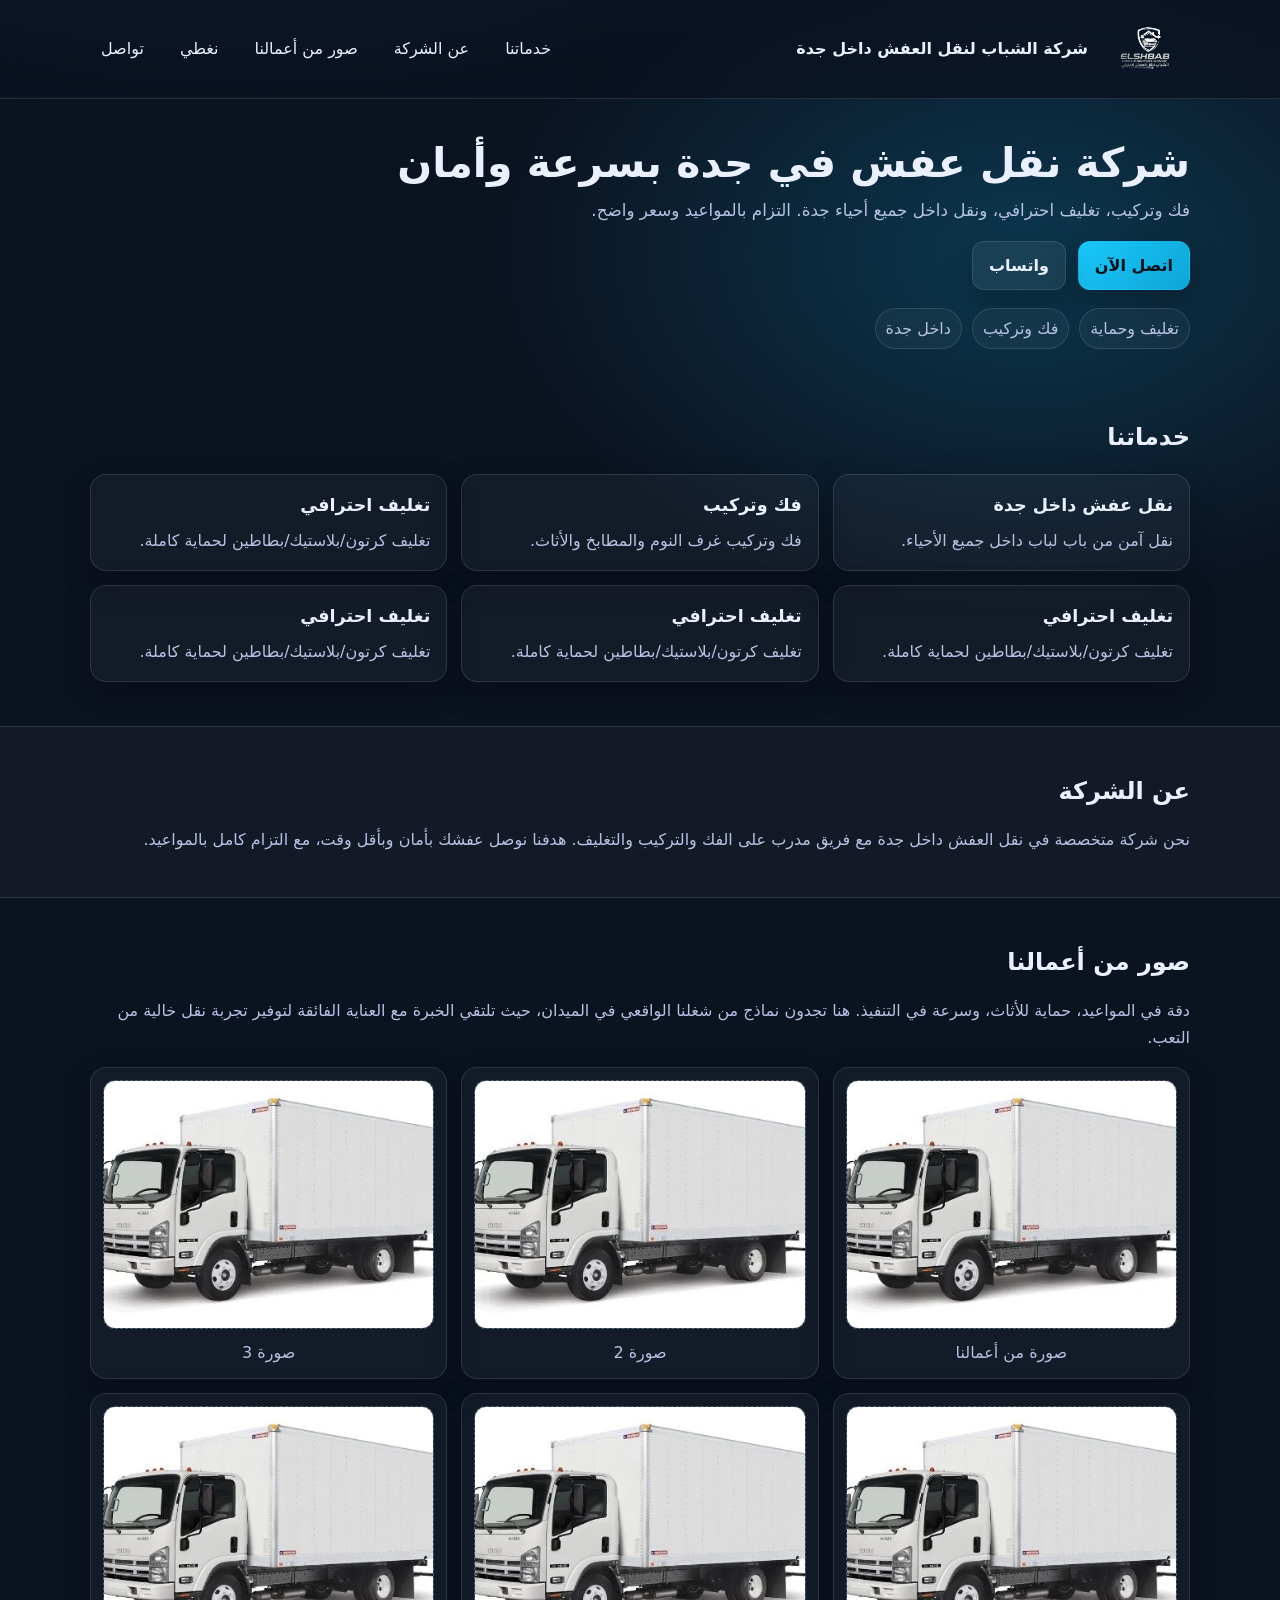
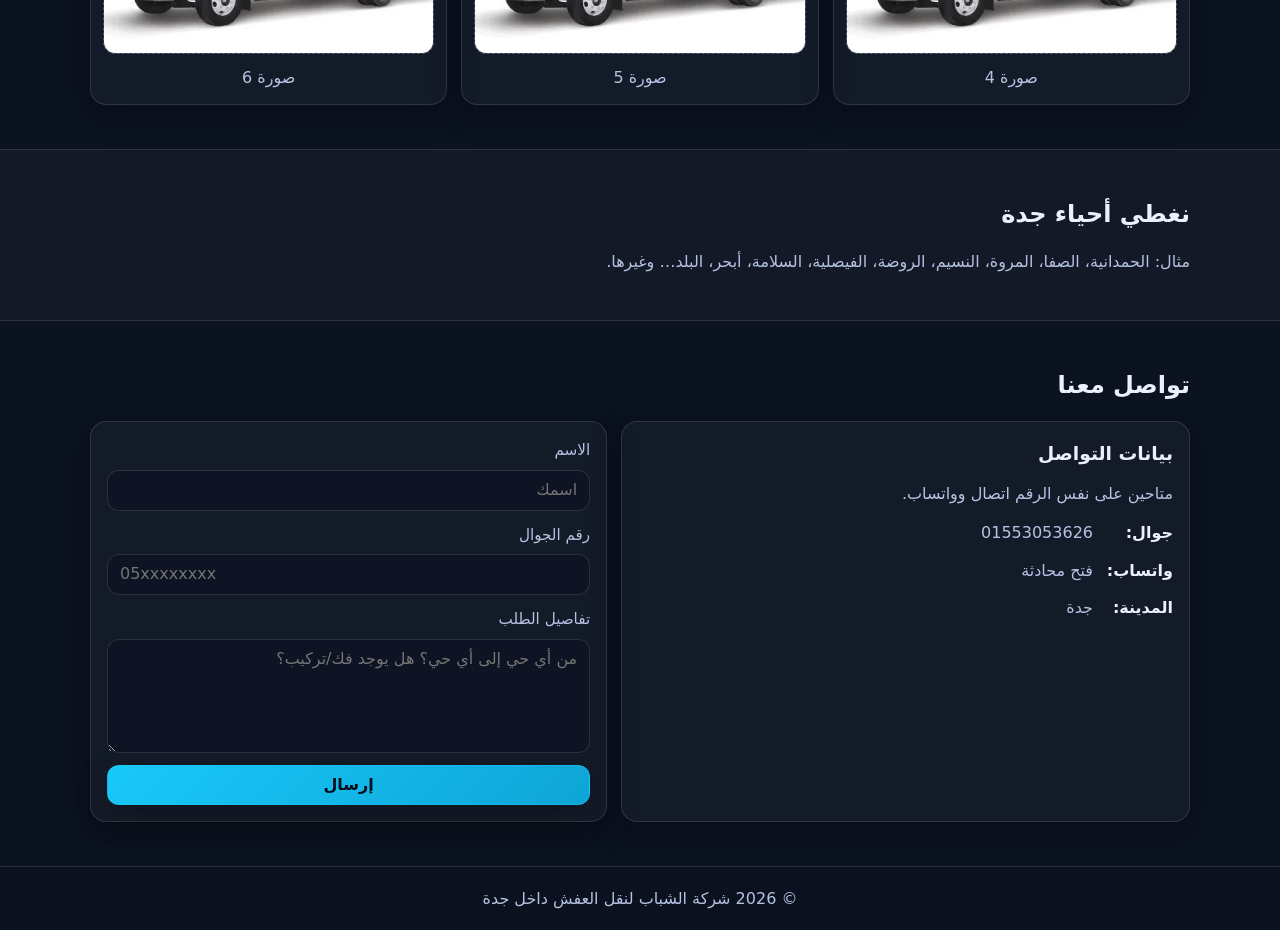
<file: INDEX.html>
<!DOCTYPE html>
<html lang="ar" dir="rtl">
<head>
    <meta charset="UTF-8">
    <meta http-equiv="X-UA-Compatible" content="IE=edge">
    <meta name="viewport" content="width=device-width, initial-scale=1.0">
    <title>شركة نقل عفش في جدة | شركة الشباب لنقل الأثاث</title>
    <meta name="description" content="شركة نقل عفش في جدة: فك وتركيب، تغليف احترافي، ونقل آمن داخل جميع أحياء جدة. اتصل الآن 01553053626 (واتساب متاح).">
    <meta name="robots" content="index,follow">
    <meta name="theme-color" content="#0b1220">

    <meta property="og:locale" content="ar_SA">
    <meta property="og:type" content="website">
    <meta property="og:title" content="شركة نقل عفش في جدة | شركة الشباب لنقل الأثاث">
    <meta property="og:description" content="نقل عفش داخل جدة بسرعة وأمان + فك وتركيب + تغليف احترافي. اتصل الآن 01553053626.">
    <meta property="og:image" content="image/logo/logo2.png">

    <meta name="twitter:card" content="summary_large_image">
    <meta name="twitter:title" content="شركة نقل عفش في جدة | شركة الشباب لنقل الأثاث">
    <meta name="twitter:description" content="نقل عفش داخل جدة + فك وتركيب + تغليف. واتساب/اتصال: 01553053626">

    <link rel="icon" type="image/png" href="./image/logo/logo2.png" />
    <link rel="stylesheet" href="css/normalize.css" />
    <link rel="stylesheet" href="css/mina.css">

    <script type="application/ld+json">
    {
      "@context": "https://schema.org",
      "@type": "MovingCompany",
      "name": "شركة الشباب لنقل العفش داخل جدة",
      "description": "شركة نقل عفش في جدة: فك وتركيب، تغليف احترافي، ونقل آمن داخل جميع أحياء جدة.",
      "areaServed": {
        "@type": "City",
        "name": "جدة"
      },
      "telephone": "01553053626",
      "image": "image/logo/logo2.png"
    }
    </script>
</head>
<body>
    <header class="site-header">
        <div class="container header-inner">
            <a class="brand" href="#home" aria-label="الانتقال للصفحة الرئيسية">
                <img class="brand-logo" src="image/logo/logo2.png" alt="شركة الشباب لنقل العفش">
                <span class="brand-name">شركة الشباب لنقل العفش داخل جدة</span>
            </a>
            <button class="nav-toggle" type="button" aria-label="فتح القائمة" aria-expanded="false">
                ☰
            </button>
            <nav class="nav" aria-label="التنقل الرئيسي">
                <a href="#services">خدماتنا</a>
                <a href="#about">عن الشركة</a>
                <a href="#gallery">صور من أعمالنا</a>
                <a href="#coverage">نغطي</a>
                <a href="#contact">تواصل</a>
            </nav>
        </div>
    </header>

    <main>
        <section class="hero" id="home">
            <div class="container hero-inner">
                <div class="hero-content">
                    <h1>شركة نقل عفش في جدة بسرعة وأمان</h1>
                    <p>
                        فك وتركيب، تغليف احترافي، ونقل داخل جميع أحياء جدة.
                        التزام بالمواعيد وسعر واضح.
                    </p>
                    <div class="hero-cta">
                        <a class="btn primary" href="tel:+201553053626">اتصل الآن</a>
                        <a class="btn secondary" href="https://wa.me/201553053626" target="_blank" rel="noopener noreferrer">واتساب</a>
                    </div>
                    <ul class="hero-badges" aria-label="مميزات سريعة">
                        <li>تغليف وحماية</li>
                        <li>فك وتركيب</li>
                        <li>داخل جدة</li>
                    </ul>
                </div>
            </div>
        </section>

        <section class="section" id="services">
            <div class="container">
                <h2 class="section-title">خدماتنا</h2>
                <div class="cards">
                    <article class="card">
                        <h3>نقل عفش داخل جدة</h3>
                        <p>نقل آمن من باب لباب داخل جميع الأحياء.</p>
                    </article>
                    <article class="card">
                        <h3>فك وتركيب</h3>
                        <p>فك وتركيب غرف النوم والمطابخ والأثاث.</p>
                    </article>
                    <article class="card">
                        <h3>تغليف احترافي</h3>
                        <p>تغليف كرتون/بلاستيك/بطاطين لحماية كاملة.</p>
                    </article>
                     <article class="card">
                        <h3>تغليف احترافي</h3>
                        <p>تغليف كرتون/بلاستيك/بطاطين لحماية كاملة.</p>
                    </article>
                     <article class="card">
                        <h3>تغليف احترافي</h3>
                        <p>تغليف كرتون/بلاستيك/بطاطين لحماية كاملة.</p>
                    </article>
                    <article class="card">
                        <h3>تغليف احترافي</h3>
                        <p>تغليف كرتون/بلاستيك/بطاطين لحماية كاملة.</p>
                    </article>
                </div>
            </div>
        </section>

        <section class="section alt" id="about">
            <div class="container">
                <h2 class="section-title">عن الشركة</h2>
                <p class="muted">
                    نحن شركة متخصصة في نقل العفش داخل جدة مع فريق مدرب على الفك والتركيب والتغليف.
                    هدفنا نوصل عفشك بأمان وبأقل وقت، مع التزام كامل بالمواعيد.
                </p>
            </div>
        </section>

        <section class="section" id="gallery">
            <div class="container">
                <h2 class="section-title">صور من أعمالنا</h2>
                <p class="muted">دقة في المواعيد، حماية للأثاث، وسرعة في التنفيذ. هنا تجدون نماذج من شغلنا الواقعي في الميدان، حيث تلتقي الخبرة مع العناية الفائقة لتوفير تجربة نقل خالية من التعب.</p>
                <div class="gallery" aria-label="معرض الصور">
                    <figure class="gallery-item">
                        <img src="image/galary/test.jpeg" alt="صورة من أعمال نقل العفش" class="gallery-image">
                        <figcaption class="muted">صورة من أعمالنا</figcaption>
                    </figure>
                    <figure class="gallery-item">
                        <img src="image/galary/test.jpeg" alt="صورة من أعمال نقل العفش" class="gallery-image">
                        <figcaption class="muted">صورة 2</figcaption>
                    </figure>
                    <figure class="gallery-item">
                        <img src="image/galary/test.jpeg" alt="صورة من أعمال نقل العفش" class="gallery-image">
                        <figcaption class="muted">صورة 3</figcaption>
                    </figure>
                    <figure class="gallery-item">
                        <img src="image/galary/test.jpeg" alt="صورة من أعمال نقل العفش" class="gallery-image">
                        <figcaption class="muted">صورة 4</figcaption>
                    </figure>
                    <figure class="gallery-item">
                        <img src="image/galary/test.jpeg" alt="صورة من أعمال نقل العفش" class="gallery-image">
                        <figcaption class="muted">صورة 5</figcaption>
                    </figure>
                    <figure class="gallery-item">
                        <img src="image/galary/test.jpeg" alt="صورة من أعمال نقل العفش" class="gallery-image">
                        <figcaption class="muted">صورة 6</figcaption>
                    </figure>
                </div>
            </div>
        </section>

        <section class="section alt" id="coverage">
            <div class="container">
                <h2 class="section-title">نغطي أحياء جدة</h2>
                <p class="muted">
                    مثال: الحمدانية، الصفا، المروة، النسيم، الروضة، الفيصلية، السلامة، أبحر، البلد… وغيرها.
                </p>
            </div>
        </section>

        <section class="section" id="contact">
            <div class="container">
                <h2 class="section-title">تواصل معنا</h2>
                <div class="contact-grid">
                    <div class="contact-box">
                        <h3>بيانات التواصل</h3>
                        <p class="muted">متاحين على نفس الرقم اتصال وواتساب.</p>
                        <ul class="contact-list">
                            <li><span>جوال:</span> <a href="tel:+201553053626">01553053626</a></li>
                            <li><span>واتساب:</span> <a href="https://wa.me/201553053626" target="_blank" rel="noopener noreferrer">فتح محادثة</a></li>
                            <li><span>المدينة:</span> جدة</li>
                        </ul>
                    </div>
                    <form class="contact-form" id="contactForm">
                        <label>
                            <span>الاسم</span>
                            <input type="text" name="name" placeholder="اسمك" autocomplete="name" required>
                        </label>
                        <label>
                            <span>رقم الجوال</span>
                            <input type="tel" name="phone" placeholder="05xxxxxxxx" autocomplete="tel" required>
                        </label>
                        <label>
                            <span>تفاصيل الطلب</span>
                            <textarea name="message" rows="5" placeholder="من أي حي إلى أي حي؟ هل يوجد فك/تركيب؟" required></textarea>
                        </label>
                        <button class="btn primary" type="submit">إرسال</button>
                    </form>
                </div>
            </div>
        </section>
    </main>

    <footer class="site-footer">
        <div class="container footer-inner">
            <p>© <span id="year">2026</span> شركة الشباب لنقل العفش داخل جدة</p>
        </div>
    </footer>

    <script src="js/main.js"></script>
</body>
</html>
</file>
<file: css/mina.css>
:root {
  --bg: #0b1220;
  --surface: #0f1a2e;
  --text: #eaf0ff;
  --muted: #b6c2e2;
  --border: rgba(234, 240, 255, 0.12);
  --primary: #19c8fa;
  --primary-2: #0ea5d6;
  --shadow: 0 10px 30px rgba(0, 0, 0, 0.25);
}

* { box-sizing: border-box; }
html { scroll-behavior: smooth; }
body {
  margin: 0;
  color: var(--text);
  background: radial-gradient(1200px 600px at 20% -10%, rgba(25, 200, 250, 0.35), transparent 60%),
              radial-gradient(900px 600px at 80% 10%, rgba(14, 165, 214, 0.25), transparent 60%),
              var(--bg);
  font-family: system-ui, -apple-system, "Segoe UI", Tahoma, Arial, sans-serif;
  line-height: 1.7;
}

a { color: inherit; text-decoration: none; }
a:hover { text-decoration: underline; }

.container {
  width: min(1100px, calc(100% - 32px));
  margin-inline: auto;
}

.site-header {
  position: sticky;
  top: 0;
  z-index: 10;
  background: rgba(11, 18, 32, 0.75);
  backdrop-filter: blur(10px);
  border-bottom: 1px solid var(--border);
}

.header-inner {
  display: flex;
  align-items: center;
  justify-content: space-between;
  gap: 16px;
  padding: 14px 0;
  flex-wrap: wrap;
}

.nav-toggle {
  display: none;
  background: transparent;
  border: none;
  border-radius: 999px;
  color: var(--text);
  padding: 6px 10px;
  font-size: 20px;
  line-height: 1;
  cursor: pointer;
}

.brand {
  display: inline-flex;
  align-items: center;
  gap: 12px;
  min-width: 0;
}
.brand-logo {
  width: 90px;
  height: 70px;
  object-fit: contain;
  background: transparent; 
}
.brand-name {
  font-weight: 700;
  white-space: nowrap;
  overflow: hidden;
  text-overflow: ellipsis;
}

.nav {
  display: inline-flex;
  gap: 14px;
  flex-wrap: wrap;
}
.nav a {
  padding: 8px 10px;
  border-radius: 10px;
  border: 1px solid transparent;
}
.nav a:hover {
  border-color: var(--border);
  background: rgba(255, 255, 255, 0.05);
  text-decoration: none;
}

.hero {
  padding: 40px 0 24px;
}
.hero-inner {
  display: grid;
  gap: 18px;
}
.hero h1 {
  margin: 0 0 8px;
  font-size: clamp(28px, 3.2vw, 44px);
  line-height: 1.2;
}
.hero p {
  margin: 0;
  color: var(--muted);
  font-size: 1.05rem;
  max-width: 62ch;
}
.hero-cta {
  display: flex;
  gap: 12px;
  flex-wrap: wrap;
  margin-top: 16px;
}

.btn {
  display: inline-flex;
  align-items: center;
  justify-content: center;
  padding: 10px 16px;
  border-radius: 12px;
  font-weight: 700;
  border: 1px solid var(--border);
  box-shadow: var(--shadow);
}
.btn:hover { text-decoration: none; transform: translateY(-1px); }
.btn.primary {
  background: linear-gradient(135deg, var(--primary), var(--primary-2));
  border-color: rgba(25, 200, 250, 0.35);
  color: #06101c;
}
.btn.secondary {
  background: rgba(255, 255, 255, 0.06);
}

.hero-badges {
  list-style: none;
  padding: 0;
  margin: 18px 0 0;
  display: flex;
  gap: 10px;
  flex-wrap: wrap;
}
.hero-badges li {
  padding: 6px 10px;
  border: 1px solid var(--border);
  border-radius: 999px;
  color: var(--muted);
  background: rgba(255, 255, 255, 0.04);
}

.section { padding: 44px 0; }
.section.alt {
  background: rgba(255, 255, 255, 0.03);
  border-top: 1px solid var(--border);
  border-bottom: 1px solid var(--border);
}
.section-title {
  margin: 0 0 14px;
  font-size: 1.5rem;
}
.muted { color: var(--muted); margin: 0; }

.cards {
  display: grid;
  grid-template-columns: repeat(3, minmax(0, 1fr));
  gap: 14px;
  margin-top: 16px;
}
.card {
  background: rgba(255, 255, 255, 0.04);
  border: 1px solid var(--border);
  border-radius: 16px;
  padding: 16px;
  box-shadow: var(--shadow);
}
.card h3 { margin: 0 0 6px; font-size: 1.1rem; }
.card p { margin: 0; color: var(--muted); }

.gallery {
  display: grid;
  grid-template-columns: repeat(3, minmax(0, 1fr));
  gap: 14px;
  margin-top: 16px;
}
.gallery-item {
  margin: 0;
  background: rgba(255, 255, 255, 0.04);
  border: 1px solid var(--border);
  border-radius: 16px;
  padding: 12px;
  box-shadow: var(--shadow);
}
.gallery-ph,
.gallery-image {
  width: 100%;
  aspect-ratio: 4 / 3;
  border-radius: 12px;
  border: 1px dashed rgba(234, 240, 255, 0.28);
  background: linear-gradient(135deg, rgba(25, 200, 250, 0.12), rgba(255, 255, 255, 0.02));
  object-fit: cover;
  display: block;
  transition: transform 0.35s ease, box-shadow 0.35s ease, filter 0.35s ease;
}

.gallery-item:hover .gallery-image {
  transform: translateY(-4px) scale(1.04);
  box-shadow: 0 18px 40px rgba(0, 0, 0, 0.5);
  filter: brightness(1.08);
}
.gallery-item figcaption {
  margin-top: 10px;
  text-align: center;
}

.gallery-item {
  transform: translateY(8px);
  opacity: 0;
  animation: gallery-fade 0.7s ease forwards;
}
.gallery-item:nth-child(2) { animation-delay: 0.08s; }
.gallery-item:nth-child(3) { animation-delay: 0.16s; }
.gallery-item:nth-child(4) { animation-delay: 0.24s; }
.gallery-item:nth-child(5) { animation-delay: 0.32s; }
.gallery-item:nth-child(6) { animation-delay: 0.4s; }

@keyframes gallery-fade {
  from {
    opacity: 0;
    transform: translateY(12px);
  }
  to {
    opacity: 1;
    transform: translateY(0);
  }
}

.contact-grid {
  display: grid;
  grid-template-columns: 1.1fr 1fr;
  gap: 14px;
  margin-top: 16px;
}
.contact-box,
.contact-form {
  background: rgba(255, 255, 255, 0.04);
  border: 1px solid var(--border);
  border-radius: 16px;
  padding: 16px;
  box-shadow: var(--shadow);
}
.contact-box h3 { margin: 0 0 10px; }
.contact-list {
  list-style: none;
  padding: 0;
  margin: 12px 0 0;
  display: grid;
  gap: 10px;
}
.contact-list li {
  display: flex;
  gap: 10px;
  align-items: baseline;
  color: var(--muted);
}
.contact-list span { color: var(--text); font-weight: 700; min-width: 70px; }

.contact-form label { display: grid; gap: 6px; margin-bottom: 12px; }
.contact-form span { color: var(--muted); font-size: 0.95rem; }
.contact-form input,
.contact-form textarea {
  width: 100%;
  border-radius: 12px;
  border: 1px solid var(--border);
  background: rgba(11, 18, 32, 0.6);
  color: var(--text);
  padding: 10px 12px;
  outline: none;
}
.contact-form input:focus,
.contact-form textarea:focus {
  border-color: rgba(25, 200, 250, 0.55);
  box-shadow: 0 0 0 3px rgba(25, 200, 250, 0.18);
}
.contact-form button { width: 100%; cursor: pointer; }

.site-footer {
  border-top: 1px solid var(--border);
  padding: 18px 0;
  background: rgba(11, 18, 32, 0.55);
}
.footer-inner {
  display: flex;
  justify-content: center;
  color: var(--muted);
  text-align: center;
}
.footer-inner p { margin: 0; }

@media (max-width: 900px) {
  .cards { grid-template-columns: 1fr; }
  .gallery { grid-template-columns: 1fr; }
  .contact-grid { grid-template-columns: 1fr; }
  .brand-name { display: none; }
}

@media (max-width: 600px) {
  .header-inner {
    flex-direction: row;
    align-items: center;
  }
  .nav-toggle {
    display: inline-flex;
    align-items: center;
    justify-content: center;
    margin-inline-start: auto;
  }
  .nav {
    width: 100%;
    display: none;
    flex-direction: column;
    align-items: stretch;
    row-gap: 6px;
  }
  .nav.nav--open {
    display: flex;
  }
  .nav a {
    width: 100%;
    text-align: right;
    justify-content: flex-start;
  }
  .hero {
    padding-top: 32px;
  }
  .section {
    padding: 32px 0;
  }
}
</file>
